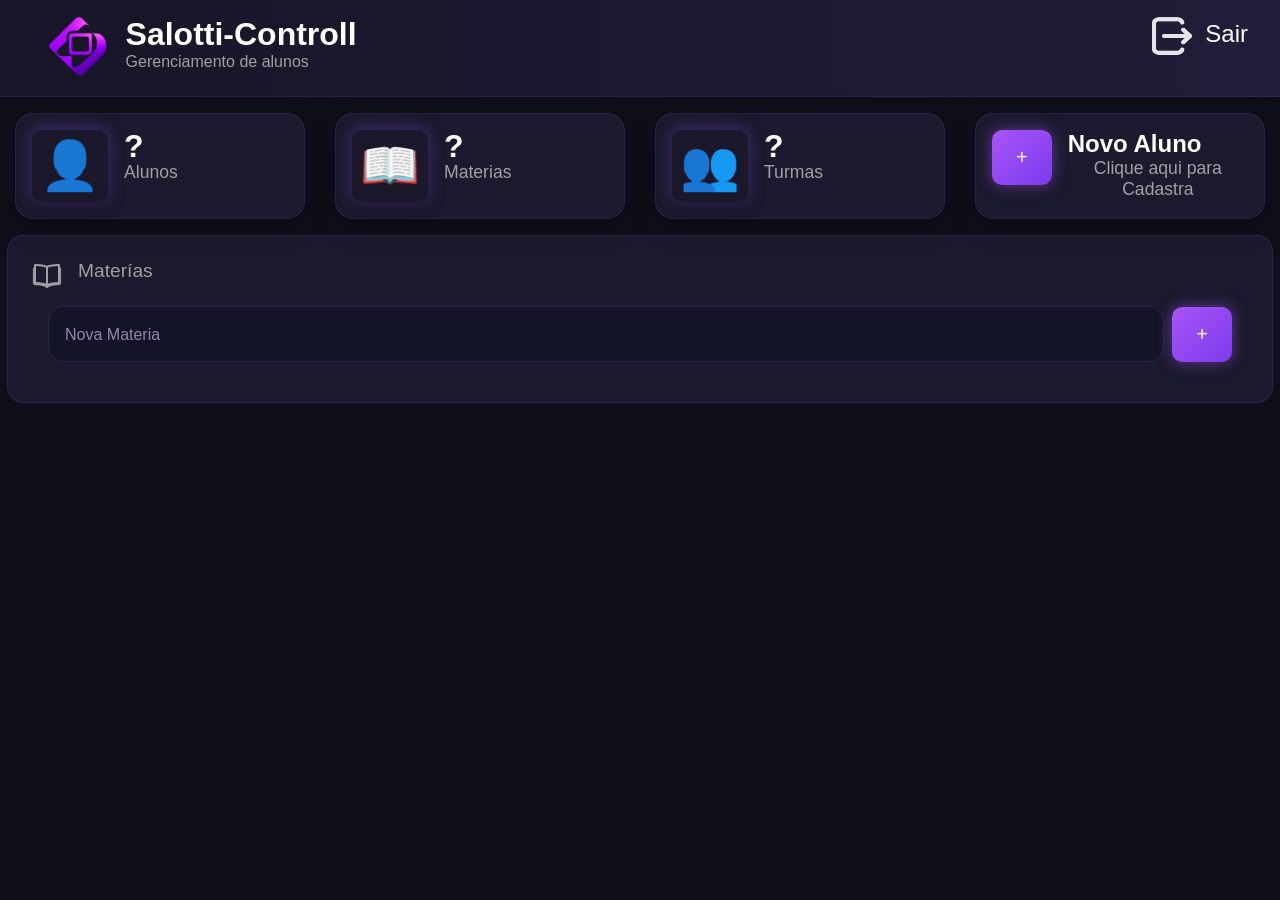
<file: controll salotti/interface.html>
<!DOCTYPE html>
<html lang="pt-br">
  <head>
    <meta charset="UTF-8" />
    <meta name="viewport" content="width=device-width, initial-scale=1.0" />
    <title>Salotti Controll</title>
    <link rel="stylesheet" href="style.css" />
    <link
      rel="icon"
      type="image/x-icon"
      href="img/icons8-raise-a-hand-to-answer-96.png"
    />
  </head>
  <body class="index">
    <header>
      <div class="flex">
        <div class="hd">
          <div>
            <img src="img/logovfinal (1).png" alt="logo">
          </div>
          <div>
            <h1 class="h1">Salotti-Controll</h1>
            <p>Gerenciamento de alunos</p></div>
          </div>
        </div>
        <div>
            <a class="btn" href="login.html">
            <img src="img/sair (2).png" alt="sair" />
            <span>Sair</span>
            </a>
        </div>
      </div>
    </header>
    <main>
      <div class="cards" id="cadasal">
          <div class="card">
            <div class="icon">
              <h2>👤</h2>
              </div>
            <div>
              <h1 class="t1">?</h1>
              <p>Alunos</p>
            </div>
          </div>
        <div class="card">
          <div class="icon">
            <h2>📖</h2>
          </div>
          <div>
            <h1 class="t1">?</h1>
            <p>Materias</p>
          </div>
        </div>
        <div class="card">
          <div class="icon">
            <h2>👥</h2>
          </div>
          <div>
            <h1 class="t1">?</h1>
            <p>Turmas</p>
          </div>
        </div>
        <div class="card">
          <div>
            <button onclick="aparece()">
              <span>+</span>
            </button>
          </div>
        <div>
          <h1 class="t2">Novo Aluno</h1>
          <p>Clique aqui para Cadastra</p>
        </div>
        </div>
      </div>
      <div class="materia">
        <div class="cafe">
          <img src="img/icons8-open-book-90.png" alt="icon">
          <p>Materías</p>
        </div>
        <div class="leite">
          <input type="text" placeholder="Nova Materia" id="inputmateria">
          <button onclick="adicionarmateria()">+</button>
        </div>
      </div>
      <div class="cadas desaparece" id="cadastroal">
        
      </div>

    </main>
    <script src="script2.js"></script>
  </body>
</html>
</file>
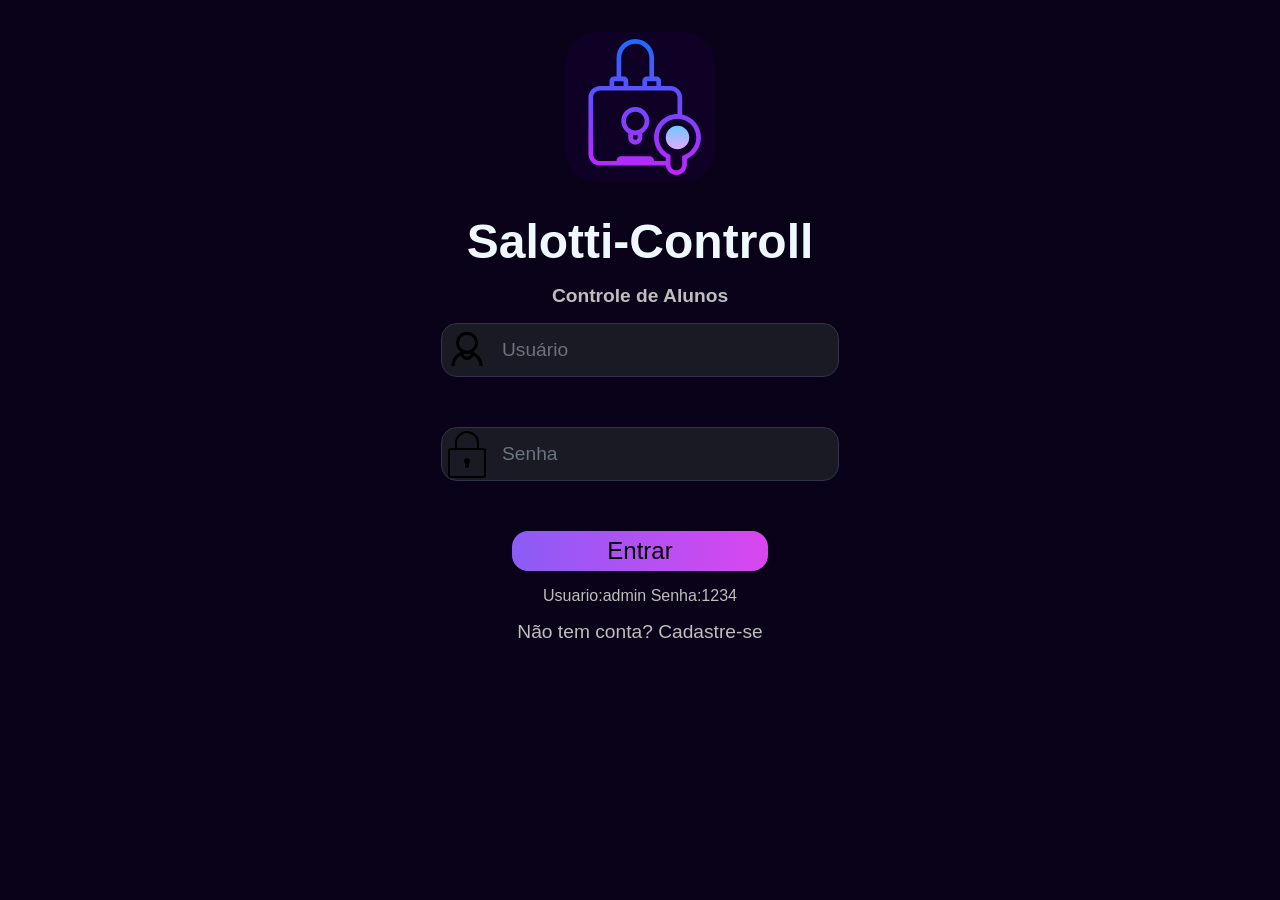
<file: controll salotti/login.html>
<!doctype html>
<html lang="pt-br">
  <head>
    <meta charset="UTF-8" />
    <meta name="viewport" content="width=device-width, initial-scale=1.0" />
    <title>Salotti-Controll</title>
    <link rel="stylesheet" href="style.css" />
    <link
      rel="icon"
      type="image/x-icon"
      href="img/icons8-raise-a-hand-to-answer-96.png"
    />
  </head>

  <body class="loginm">
    <main class="contlo">
      <form id="form">
        <img src="img/icons8-lock.svg" alt="logo" class="logo1" />
        <h2 class="tilo">Salotti-Controll</h2>
        <h4 class="subtitulo">Controle de Alunos</h4>
        <input
          type="text"
          id="usuario"
          placeholder="Usuário"
          class="inp"
        /><br />
        <input
          type="password"
          id="senha"
          placeholder="Senha"
          class="inp1"
        /><br />
        <div id="valido" class="validade"></div>
        <button class="btn1" id="btnlogin">Entrar</button>
        <p class="info">Usuario:admin Senha:1234</p>
        <a onclick="renderLogin()" class="nao">Não tem conta? Cadastre-se</a>
      </form>
    </main>
    <script src="login.js"></script>
  </body>
</html>
</file>
<file: controll salotti/style.css>
* {
  margin: 0;
  padding: 0;
}
body {
  font-family: Arial, sans-serif;
}
.index {
  background-color: #0f0f1a;
}
header {
  display: flex;
  justify-content: space-between;
  padding: 0 2rem;
  max-width: 100%;
  border-bottom: 1px solid rgba(124, 58, 237, 0.2);
  background: linear-gradient(90deg, #171527, #211d3a);
  box-shadow: 0 2px 5px rgba(0, 0, 0, 0.1);
}
header img {
  height: 60px;
}
.h1 {
  color: white;
  font-size: 2rem;
  margin: 0;
}
.hd {
  display: flex;
  margin: 1rem 1rem;
  gap: 1rem;
  font-size: 1rem;
}
.hd p {
  color: #a0a0a0;
}
.flex {
  display: flex;
  gap: 1rem;
  justify-content: space-between;
}
.mae {
  width: 100%;
  display: flex;
  justify-content: space-between;
  align-items: center;
}
.lado {
  display: flex;
  align-items: center;
}
header h1 {
  color: white;
  font-size: 2.4rem;
  margin: 0;
}
header button {
  background-color: blue;
  color: white;
  border: none;
  padding: 0.6rem 1rem;
  cursor: pointer;
  border-radius: 1rem;
  font-size: 1rem;
  display: flex;
  align-items: center;
  gap: 0.5rem;
}
header button:hover {
  background-color: darkblue;
  color: white;
}
.lado1 {
  display: flex;
}
.inp2,
.inp3,
.inp4 {
  margin: 0.5rem;
  width: 15%;
  color: white;
  font-size: 1rem;
  background-color: #1f1135;
  border: #3b2166 1px solid;
}
.inp5,
.inp6 {
  color: white;
  font-size: 1rem;
  margin: 0.5rem;
  padding: 1.5rem 1rem;
  width: 45%;

  background-color: #1f1135;
  border: #3b2166 1px solid;
}
.inp2:focus,
.inp3:focus,
.inp4:focus,
.inp5:focus,
.inp6:focus {
  border-color: #a855f7;
  box-shadow: 0 0 0 4px rgba(168, 85, 247, 0.2);
  outline: none;
  background-color: #261642;
  transition: all 0.3s ease;
}
.inp2::placeholder,
.inp3::placeholder,
.inp4::placeholder {
  color: #a0a0a0;
}
.inp2 {
  width: 56%;
}
.conteudo {
  display: block;
  margin: 1rem auto;
  width: 65%;
  height: auto;
  background: #1c1a2e;
  border: 1px solid rgba(0, 0, 0, 0.5);
  border-radius: 16px;
  padding: 25px;
  box-shadow: 0 10px 30px rgba(0, 0, 0, 0.5);
}
.card {
  width: 20%;
  background-color: #1c1a2e;
  border: 1px solid rgba(145, 92, 255, 0.12);
  border-radius: 18px;
  display: flex;
  padding: 1rem;
  gap: 1rem;
  box-shadow: 0 8px 24px rgba(0, 0, 0, 0.25);
  transition: 0.25s ease;
}
.card:hover {
  transform: translateY(-4px);
  border-color: rgba(145, 92, 255, 0.28);
  box-shadow: 0 12px 30px rgba(124, 58, 237, 0.18);
}
.t1 {
  font-size: 2rem;
  font-weight: 700;
  color: #ffffff;
  margin: 0;
  line-height: 1;
}
.t2 {
  font-size: 1.5rem;
  font-weight: 600;
  color: #ffffff;
  margin: 0;
}
.card h2 {
  font-size: 3rem;
}
.card p {
  color: #a0a0a0;
  font-size: 1.1rem;
  text-align: center;
}

.cafe {
  display: flex;
  gap: 1rem;
}
.cafe p {
  color: #a0a0a0;
  font-size: 1.2rem;
}
.cafe img {
  width: 30px;
  height: 30px;
}
.leite {
  display: flex;
  gap: 0.5rem;
  align-items: center;
  padding: 1rem;
}
.leite input {
  padding: 1rem;
  width: 100%;
  border-radius: 1rem;
  border: #2a2745 1px solid;
  background-color: #141427;
  color: #e5e7eb;
  font-size: 1.2rem;
}
.leite input:focus {
  border-color: #a855f7;
  box-shadow: 0 0 0 4px rgba(168, 85, 247, 0.2);
  outline: none;
  transition: all 0.3s ease;
}
.leite input::placeholder {
  color: #8f88aa;
  font-size: 1rem;
}
.materia {
  background-color: #1c1a2e;
  padding: 1.5rem;
  display: block;
  margin: 1rem auto;
  border: 1px solid rgba(139, 92, 246, 0.15);
  border-radius: 1rem;
  gap: 2rem;
  width: 95%;
  align-items: center;
}
.aparecer {
  display: block;
}
.desaparece {
  display: none;
}
.cadas {
  background-color: #1b1a2f;
  padding: 1.5rem;
  width: 95%;
  flex-direction: column;
  margin: 1rem auto;
  border-radius: 1rem;
  gap: 2rem;
  border: 1px solid rgba(139, 92, 246, 0.15);
}
.cadas h2 {
  color: white;
  margin-bottom: 1rem;
}
.cadas input {
  padding: 1rem;
  width: 95%;
  border-radius: 1rem;
  border: #2a2745 1px solid;
  background-color: #141427;
  color: #e5e7eb;
  font-size: 1.2rem;
}
.cadas input:focus {
  border-color: #a855f7;
  box-shadow: 0 0 0 4px rgba(168, 85, 247, 0.2);
  outline: none;
  transition: all 0.3s ease;
}
.cadas input::placeholder {
  color: #8f88aa;
  font-size: 1rem;
}
.cadas button {
  padding: 1rem 1.5rem;
  font-size: 1rem;
  background: linear-gradient(135deg, #a855f7, #7c3aed);
  border: none;
  border-radius: 10px;
  color: white;
  font-size: 20px;
  cursor: pointer;
  box-shadow: 0 0 15px rgba(168, 85, 247, 0.5);
  transition: 0.2s;
}
.cadas label {
  color: #a0a0a0;
  margin-top: 1rem;
}
.cadas button {
  display: block;
  margin: 1rem auto;
}
.cadas button:hover {
  transform: scale(1.05);
  box-shadow: 0 0 25px rgba(168, 85, 247, 0.8);
}
.c1 {
  display: flex;
  gap: 1rem;
}
.c1 > div {
  flex: 1;
}
.icon {
  border-radius: 10px;
  box-shadow: 0 6px 16px rgba(0, 0, 0, 0.4), 0 0 15px rgba(139, 92, 246, 0.5);
  background: rgba(22, 14, 37, 0.15);
  padding: 0.5rem;
}
.leite button {
  padding: 1rem 1.5rem;
  font-size: 1rem;
  background: linear-gradient(135deg, #a855f7, #7c3aed);
  border: none;
  border-radius: 10px;
  color: white;
  font-size: 20px;
  cursor: pointer;
  box-shadow: 0 0 15px rgba(168, 85, 247, 0.5);
  transition: 0.2s;
}
.card button {
  padding: 1rem 1.5rem;
  font-size: 2rem;
  background: linear-gradient(135deg, #a855f7, #7c3aed);
  border: none;
  border-radius: 10px;
  color: white;
  font-size: 20px;
  cursor: pointer;
  box-shadow: 0 0 15px rgba(168, 85, 247, 0.5);
  transition: 0.2s;
}
.card button:hover,
.leite button:hover {
  transform: scale(1.05);
  box-shadow: 0 0 25px rgba(168, 85, 247, 0.8);
}

.cards {
  margin-top: 1rem;
  display: flex;
  justify-content: space-around;
}
.conteudo button {
  height: 50px;
  width: 180px;
  margin: 1rem auto;
  display: block;
  background: linear-gradient(135deg, #9333ea 0%, #6b21a8 100%);
  color: white;
  border: none;
  padding: 12px 25px;
  border-radius: 10px;
  font-weight: bold;
  cursor: pointer;
  box-shadow: 0 4px 15px rgba(147, 51, 234, 0.3);
  transition: transform 0.2s, box-shadow 0.2s;
}

.conteudo button:hover {
  transform: translateY(-2px);
  box-shadow: 0 6px 20px rgba(147, 51, 234, 0.5);
}
.validade {
  text-align: center;
  margin-bottom: 1rem;
}
.validade p {
  color: red;
  font-size: 1.2rem;
}

.remover {
  background-color: transparent;
  border: none;
  padding: 0;
  cursor: pointer;
  outline: none;
}

.remover img {
  display: block;
  width: 50px;
}
.p0 {
  color: white;
  font-size: 1.5rem;
  font-family: Arial, Helvetica, sans-serif;
}
.card-aluno .p1 {
  color: #a0a0a0;
  font-size: 1.2rem;
}
.card-aluno .p2 {
  color: #a0a0a0;
}
.card-aluno .p3 {
  color: rgb(13, 236, 13);
  font-size: 1.2rem;
}
.card-aluno .p4 {
  color: red;
  font-size: 1.2rem;
}

.conteudo h2 {
  color: #6b7280;
  margin: 1rem;
}
.formulario {
  display: flex;
  flex-direction: column;
  align-items: center;
  margin-top: 2rem;
  gap: 1rem;
  border: 1px solid black;
  height: 500px;
  width: 500px;
  margin: 1rem auto;
  border-radius: 1rem;
  box-shadow: 10px 10px 20px #bebebe, -10px -10px 20px #ffffff;
}
input {
  margin: auto;
  padding: 1rem;
  border-radius: 1rem;
  color: #ffffff !important;
}
label {
  margin: 2px;
}
.btn {
  display: block;
  margin: 0.7rem auto;
  align-items: center;
  align-content: center;

  text-decoration: none;
  font-size: 1.5rem;
  color: white;
}
.btn:hover {
  color: #a855f7;
}
.btn:hover img {
  content: url("img/icons8-logout-96.png");
}

.btn img {
  width: 54px;
  vertical-align: middle;
}
.btn img {
  height: 50px;
}
.al {
  display: flex;
  gap: 1rem;
}
.al img {
  width: 30px;
  height: 30px;
}
/*formulario*/
.logo1 {
  width: 150px;
  display: block;
  margin: 2rem auto;
  border-radius: 2rem;
  background-color: rgb(15, 1, 37);
}
.loginm {
  background-color: rgb(9, 2, 24);
  font-family: Arial, Helvetica, sans-serif;
}
.tilo {
  font-size: 3rem;
  color: aliceblue;
  text-align: center;
  margin: 1rem 0;
}
.subtitulo {
  color: #bebebe;
  text-align: center;
  font-size: 1.2rem;
}
.inp {
  display: block;
  margin: 1rem auto;
  font-size: 1.2rem;
  background-image: url(img/pessoa.png);
  background-repeat: no-repeat;
  background-size: 50px;
  height: 20px;
  color: #ffffff;
  background-color: #1a1a24;
  width: 25%;
  padding-left: 60px;
  border: 1px solid #33334d;
}
.inpv {
  display: block;
  margin: 1rem auto;
  font-size: 1.2rem;
  background-image: url(img/iconeemail.png);
  background-repeat: no-repeat;
  background-size: 50px;
  height: 20px;
  color: #ffffff;
  background-color: #1a1a24;
  width: 25%;
  padding-left: 60px;
  border: 1px solid #33334d;
}
.inp1::placeholder,
.inp::placeholder,
.inpv::placeholder {
  color: #6b7280;
}
.inp1 {
  display: block;
  margin: 1rem auto;
  color: #ffffff;
  font-size: 1.2rem;
  background-image: url(img/locki.svg);
  background-repeat: no-repeat;
  background-size: 50px;
  height: 20px;
  width: 25%;
  padding-left: 60px;
  background-color: #1a1a24;
  border: 1px solid #33334d;
}
.inp:focus,
.inp1:focus {
  outline: none;
  border-color: #7c3aed;
  box-shadow: 0 0 8px rgba(124, 58, 237, 0.4);
}
.btn1 {
  width: 20%;
  display: block;
  margin: auto;
  height: 40px;
  border-radius: 1rem;
  font-size: 1.5rem;
  background: linear-gradient(90deg, #8b5cf6 0%, #d946ef 100%);
  border: none;
  transition: transform 0.2s;
}
.btn1:hover {
  transform: scale(1.02);
}
.info {
  margin-top: 1rem;
  text-align: center;
  color: #bebebe;
}
.nao {
  font-size: 1.2rem;
  display: block;
  text-align: center;
  margin: 1rem auto;
  color: #bebebe;
  text-decoration: none;
}
.nao:hover {
  color: violet;
}
.card-aluno {
  display: flex;
  justify-content: space-between;
  margin: 1rem auto;
  width: 65%;
  height: auto;
  background: #160a2c;
  border: 1px solid rgba(147, 51, 234, 0.2);
  border-radius: 16px;
  padding: 25px;
  box-shadow: 0 10px 30px rgba(0, 0, 0, 0.5);
}
.flex {
  display: flex;
}
</file>
